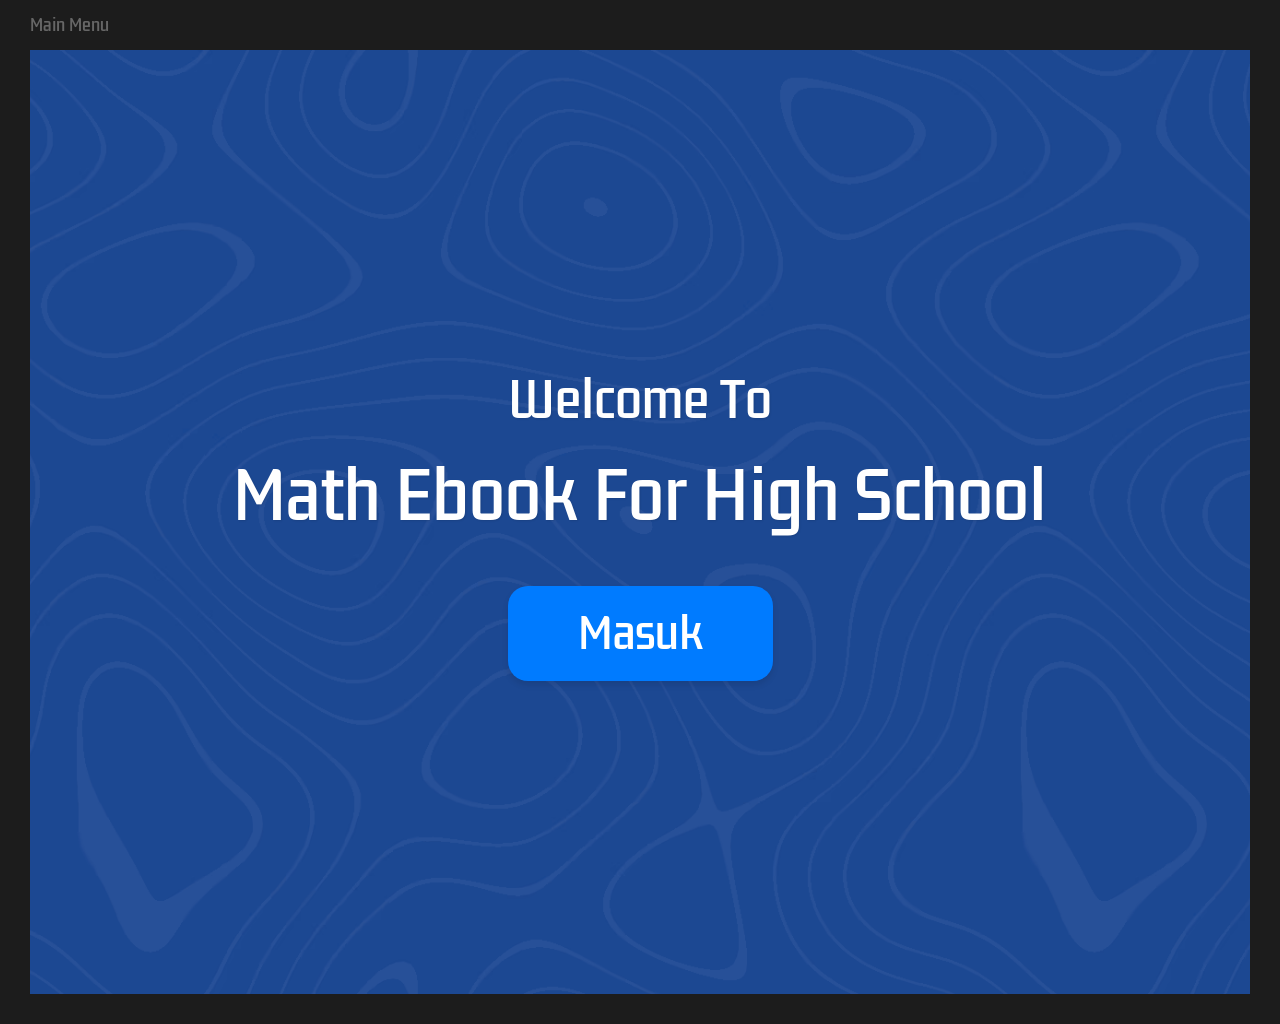
<file: index.html>
<!DOCTYPE html>
<html lang="id">
<head>
    <meta charset="UTF-8">
    <meta name="viewport" content="width=device-width, initial-scale=1.0">
    <title>Math Ebook For High School</title>
    <link rel="preconnect" href="https://fonts.googleapis.com">
    <link rel="preconnect" href="https://fonts.gstatic.com" crossorigin>
    <link href="https://fonts.googleapis.com/css2?family=Kdam+Thmor+Pro&display=swap" rel="stylesheet">
    <link rel="stylesheet" href="style.css">
</head>
<body>

    <div class="canvas-container">
        
        <header class="top-header">Main Menu</header>
        
        <main class="main-content">
            <div class="welcome-text">Welcome To</div>
            <h1 class="title-text">Math Ebook For High School</h1>
            <a href="beranda.html" class="btn-masuk">Masuk</a>
        </main>

    </div>

</body>
</html>
</file>
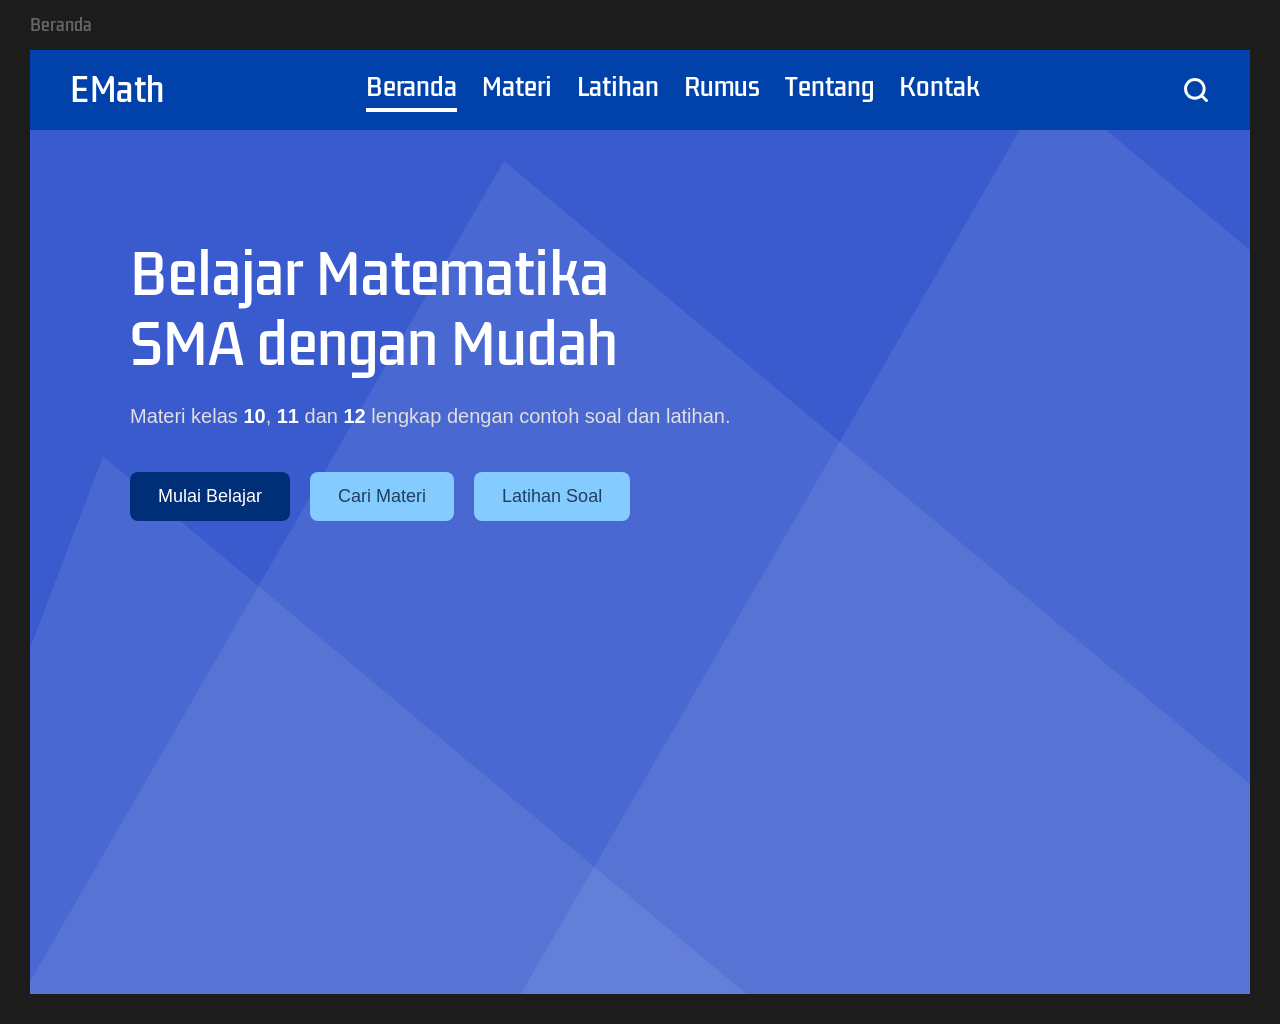
<file: beranda.html>
<!DOCTYPE html>
<html lang="id">
<head>
    <meta charset="UTF-8">
    <meta name="viewport" content="width=device-width, initial-scale=1.0">
    <title>EMath - Beranda</title>
    <link rel="preconnect" href="https://fonts.googleapis.com">
    <link rel="preconnect" href="https://fonts.gstatic.com" crossorigin>
    <link href="https://fonts.googleapis.com/css2?family=Kdam+Thmor+Pro&display=swap" rel="stylesheet">
    <style>
        /* Reset basic margin dan padding */
* {
    margin: 0;
    padding: 0;
    box-sizing: border-box;
}

body {
    background-color: #1a1a1a; /* Latar belakang luar canvas */
    display: flex;
    justify-content: center;
    align-items: center;
    min-height: 100vh;
    font-family: 'Kdam Thmor Pro', sans-serif;
}

/* Container utama berukuran tetap 1440x1024 */
.canvas-container {
    width: 1440px;
    height: 1024px;
    background-color: #1c1c1c;
    display: flex;
    flex-direction: column;
    position: relative;
    box-shadow: 0 10px 30px rgba(0,0,0,0.5);
}

/* Label teks "Beranda" paling atas sendiri */
.top-label {
    height: 50px;
    color: #666666;
    font-size: 16px;
    display: flex;
    align-items: center;
    padding-left: 30px;
}

/* Kotak bagian dalam yang memberi jarak border hitam di kanan, kiri, bawah */
.inner-box {
    flex: 1;
    margin: 0 30px 30px 30px;
    display: flex;
    flex-direction: column;
    overflow: hidden;
}

/* Navigation Bar Biru Tua */
.navbar {
    height: 80px;
    background-color: #0042aa; /* Warna biru gelap navbar */
    display: flex;
    align-items: center;
    justify-content: space-between;
    padding: 0 40px;
    color: #ffffff;
}

.logo {
    font-size: 32px;
    letter-spacing: 0.5px;
}

.menu-items {
    display: flex;
    gap: 25px;
}

.menu-link {
    color: #ffffff;
    text-decoration: none;
    font-size: 24px;
    padding-bottom: 2px;
    transition: opacity 0.2s;
}

/* Efek garis bawah putih tebal pada menu aktif ("Beranda") */
.menu-link.active {
    border-bottom: 4px solid #ffffff;
}

.menu-link:hover {
    opacity: 0.8;
}

.search-icon {
    display: flex;
    align-items: center;
    cursor: pointer;
}

/* Area Konten Utama Biru Terang */
.main-content {
    flex: 1;
    background-color: #0056df; /* Warna biru utama sesuai gambar */
    display: flex;
    align-items: flex-start; /* Sejajar ke atas sesuai layout gambar */
    padding: 110px 100px;

    background-image: url('image/beranda.svg'); 
    background-size: cover;       /* Gambar otomatis menyesuaikan ukuran kotak */
    background-position: center;  /* Gambar selalu berada di tengah */
    background-repeat: no-repeat; /* Mencegah gambar berulang/patah-patah */
}

.content-wrapper {
    max-width: 800px;
}

/* Judul Utama */
.hero-title {
    font-size: 54px;
    color: #ffffff;
    font-weight: normal;
    line-height: 1.3;
    margin-bottom: 20px;
}

/* Deskripsi kecil di bawah judul */
.hero-desc {
    font-family: sans-serif; /* Menggunakan sans-serif standar agar rapi sesuai gambar */
    font-size: 20px;
    color: #e0e0e0;
    margin-bottom: 40px;
    line-height: 1.6;
}

.hero-desc strong {
    color: #ffffff;
}

/* Grup Tombol */
.btn-group {
    display: flex;
    gap: 20px;
}

.btn {
    display: inline-block;
    text-decoration: none;
    font-size: 18px;
    font-family: sans-serif;
    padding: 14px 28px;
    border-radius: 8px;
    transition: background-color 0.2s, transform 0.1s;
}

/* Tombol "Mulai Belajar" */
.btn-dark {
    background-color: #002e77;
    color: #ffffff;
}

.btn-dark:hover {
    background-color: #001f52;
}

/* Tombol "Cari Materi" & "Latihan Soal" */
.btn-light {
    background-color: #84cbff;
    color: #204060;
}

.btn-light:hover {
    background-color: #60b2f0;
}

.btn:active {
    transform: scale(0.98);
}
    </style>
</head>
<body>

    <div class="canvas-container">
        
        <div class="top-label">Beranda</div>
        
        <div class="inner-box">
            
            <nav class="navbar">
                <div class="logo">EMath</div>
                <div class="menu-items">
                    <a href="beranda.html" class="menu-link active">Beranda</a>
                    <a href="materi.html" class="menu-link">Materi</a>
                    <a href="latihan.html" class="menu-link">Latihan</a>
                    <a href="rumus.html" class="menu-link">Rumus</a>
                    <a href="tentang.html" class="menu-link">Tentang</a>
                    <a href="kontak.html" class="menu-link">Kontak</a>
                </div>
                <div class="search-icon">
                    <svg width="28" height="28" viewBox="0 0 24 24" fill="none" stroke="currentColor" stroke-width="2.5" stroke-linecap="round" stroke-linejoin="round">
                        <circle cx="11" cy="11" r="8"></circle>
                        <line x1="21" y1="21" x2="16.65" y2="16.65"></line>
                    </svg>
                </div>
            </nav>
            
            <main class="main-content">
                <div class="content-wrapper">
                    <h1 class="hero-title">Belajar Matematika<br>SMA dengan Mudah</h1>
                    <p class="hero-desc">Materi kelas <strong>10</strong>, <strong>11</strong> dan <strong>12</strong> lengkap dengan contoh soal dan latihan.</p>
                    
                    <div class="btn-group">
                        <a href="materi.html" class="btn btn-dark">Mulai Belajar</a>
                        <a href="materi.html" class="btn btn-light">Cari Materi</a>
                        <a href="latihan.html" class="btn btn-light">Latihan Soal</a>
                    </div>
                </div>
            </main>

        </div>

    </div>

</body>
</html>
</file>
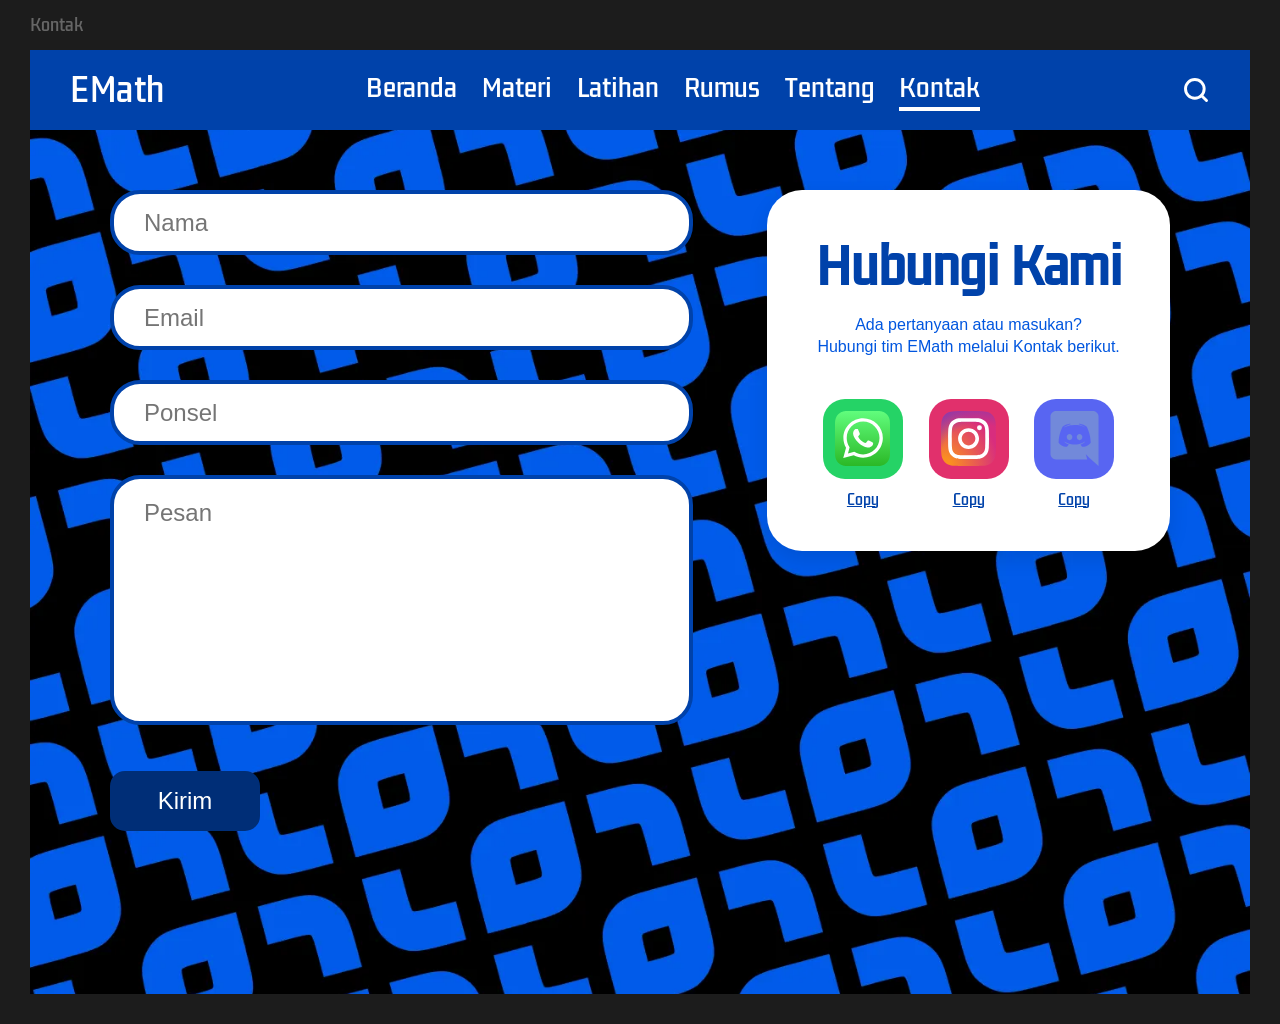
<file: kontak.html>
<!DOCTYPE html>
<html lang="id">
<head>
    <meta charset="UTF-8">
    <meta name="viewport" content="width=device-width, initial-scale=1.0">
    <title>EMath - Kontak</title>
    <link rel="preconnect" href="https://fonts.googleapis.com">
    <link rel="preconnect" href="https://fonts.gstatic.com" crossorigin>
    <link href="https://fonts.googleapis.com/css2?family=Kdam+Thmor+Pro&display=swap" rel="stylesheet">
    <style>
        /* Reset dasar */
* {
    margin: 0;
    padding: 0;
    box-sizing: border-box;
}

body {
    background-color: #1a1a1a;
    display: flex;
    justify-content: center;
    align-items: center;
    min-height: 100vh;
    font-family: 'Kdam Thmor Pro', sans-serif;
}

/* Container utama tetap 1440x1024 */
.canvas-container {
    width: 1440px;
    height: 1024px;
    background-color: #1c1c1c;
    display: flex;
    flex-direction: column;
    position: relative;
    box-shadow: 0 10px 30px rgba(0,0,0,0.5);
}

.top-label {
    height: 50px;
    color: #666666;
    font-size: 16px;
    display: flex;
    align-items: center;
    padding-left: 30px;
}

.inner-box {
    flex: 1;
    margin: 0 30px 30px 30px;
    display: flex;
    flex-direction: column;
    overflow: hidden;
}

/* Navbar */
.navbar {
    height: 80px;
    background-color: #0042aa;
    display: flex;
    align-items: center;
    justify-content: space-between;
    padding: 0 40px;
    color: #ffffff;
}

.logo {
    font-size: 32px;
    letter-spacing: 0.5px;
}

.menu-items {
    display: flex;
    gap: 25px;
}

.menu-link {
    color: #ffffff;
    text-decoration: none;
    font-size: 24px;
}

.menu-link.active {
    border-bottom: 4px solid #ffffff;
}

.search-icon {
    display: flex;
    align-items: center;
}

/* Area Konten Utama */
.main-content {
    flex: 1;
    background-color: #0056df; /* Warna biru cerah background sesuai gambar */
    padding: 60px 80px;
    display: flex;
    justify-content: space-between;
    align-items: flex-start;

    background-image: url('image/kontak.webp'); 
    background-size: cover;       /* Gambar otomatis menyesuaikan ukuran kotak */
    background-position: center;  /* Gambar selalu berada di tengah */
    background-repeat: no-repeat; /* Mencegah gambar berulang/patah-patah */
}

/* --- KIRI: FORMULIR INPUT --- */
.form-container {
    width: 55%;
    display: flex;
    flex-direction: column;
}

.input-field {
    width: 100%;
    height: 65px;
    background-color: #ffffff;
    border: 4px solid #0042aa;
    border-radius: 30px;
    padding: 0 30px;
    font-size: 24px;
    color: #333333;
    font-family: sans-serif; /* Nyaman untuk mengetik data */
    margin-bottom: 30px;
    outline: none;
}

.input-area {
    width: 100%;
    height: 250px;
    background-color: #ffffff;
    border: 4px solid #0042aa;
    border-radius: 30px;
    padding: 20px 30px;
    font-size: 24px;
    color: #333333;
    font-family: sans-serif;
    margin-bottom: 40px;
    resize: none; /* Mengunci ukuran teks area agar tidak ditarik siswa */
    outline: none;
}

/* Efek saat form disentuh klik focus */
.input-field:focus, .input-area:focus {
    border-color: #002e77;
}

.btn-kirim {
    width: 150px;
    height: 60px;
    background-color: #002e77;
    color: #ffffff;
    font-family: sans-serif;
    font-size: 24px;
    border: none;
    border-radius: 15px;
    cursor: pointer;
    transition: background-color 0.2s ease, transform 0.1s ease;
}

.btn-kirim:hover {
    background-color: #001f52;
}

.btn-kirim:active {
    transform: scale(0.95);
}

/* --- KANAN: KARTU SOSIAL MEDIA --- */
.social-container {
    width: 38%;
}

.social-card {
    background-color: #ffffff;
    border-radius: 35px;
    padding: 40px 30px;
    text-align: center;
    box-shadow: 0 8px 20px rgba(0,0,0,0.1);
}

.social-card h2 {
    font-size: 48px;
    color: #0042aa;
    margin-bottom: 10px;
}

.social-sub {
    font-family: sans-serif;
    font-size: 16px;
    color: #0056df;
    line-height: 1.4;
    margin-bottom: 40px;
}

.social-icons-grid {
    display: flex;
    justify-content: space-evenly;
    align-items: center;
}

.icon-item {
    display: flex;
    flex-direction: column;
    align-items: center;
    gap: 10px;
}

/* Kotak Lingkaran/Wadah Logo */
.icon-link {
    width: 80px;
    height: 80px;
    border-radius: 22px;
    display: flex;
    justify-content: center;
    align-items: center;
    transition: transform 0.2s;
}

.icon-link img {
    width: 55px;
    height: 55px;
}

/* Mengatur background masing-masing logo sesuai brand asli */
.icon-wa { background-color: #25D366; }
.icon-ig { background-color: #E1306C; }
.icon-dc { background-color: #5865F2; }

.icon-link:hover {
    transform: scale(1.1);
}

/* Tombol Tulisan Copy di Bawah Logo */
.copy-text {
    font-size: 14px;
    color: #0042aa;
    cursor: pointer;
    text-decoration: underline;
    user-select: none; /* Mencegah teks terblok saat di-double click */
}

.copy-text:hover {
    color: #001f52;
}
    </style>
</head>
<body>

    <div class="canvas-container">
        
        <div class="top-label">Kontak</div>
        
        <div class="inner-box">
            
            <nav class="navbar">
                <div class="logo">EMath</div>
                <div class="menu-items">
                    <a href="beranda.html" class="menu-link">Beranda</a>
                    <a href="materi.html" class="menu-link">Materi</a>
                    <a href="latihan.html" class="menu-link">Latihan</a>
                    <a href="rumus.html" class="menu-link">Rumus</a>
                    <a href="tentang.html" class="menu-link">Tentang</a>
                    <a href="kontak.html" class="menu-link active">Kontak</a>
                </div>
                <div class="search-icon">
                    <svg width="28" height="28" viewBox="0 0 24 24" fill="none" stroke="currentColor" stroke-width="2.5" stroke-linecap="round" stroke-linejoin="round">
                        <circle cx="11" cy="11" r="8"></circle>
                        <line x1="21" y1="21" x2="16.65" y2="16.65"></line>
                    </svg>
                </div>
            </nav>
            
            <main class="main-content">
                
                <div class="form-container">
                    <form id="contactForm" onsubmit="handleKirim(event)">
                        <input type="text" id="inputNama" class="input-field" placeholder="Nama">
                        <input type="email" id="inputEmail" class="input-field" placeholder="Email">
                        <input type="tel" id="inputPonsel" class="input-field" placeholder="Ponsel">
                        <textarea id="inputPesan" class="input-area" placeholder="Pesan"></textarea>
                        
                        <button type="submit" class="btn-kirim">Kirim</button>
                    </form>
                </div>

                <div class="social-container">
                    <div class="social-card">
                        <h2>Hubungi Kami</h2>
                        <p class="social-sub">Ada pertanyaan atau masukan?<br>Hubungi tim EMath melalui Kontak berikut.</p>
                        
                        <div class="social-icons-grid">
                            <div class="icon-item">
                                <a href="https://whatsapp.com/channel/0029VbAQWVpLSmbVVDK9Hy0o" class="icon-link icon-wa">
                                    <img src="image/wa.svg" alt="WhatsApp">
                                </a>
                                <span class="copy-text" onclick="salinKontak('https://whatsapp.com/channel/0029VbAQWVpLSmbVVDK9Hy0o')">Copy</span>
                            </div>

                            <div class="icon-item">
                                <a href="https://www.instagram.com/lizardguy11/" class="icon-link icon-ig">
                                    <img src="image/ig.svg" alt="Instagram">
                                </a>
                                <span class="copy-text" onclick="salinKontak('https://www.instagram.com/lizardguy11/')">Copy</span>
                            </div>

                            <div class="icon-item">
                                <a href="https://discord.gg/4kFpU9Bjhc" class="icon-link icon-dc">
                                    <img src="image/dc.svg" alt="Discord">
                                </a>
                                <span class="copy-text" onclick="salinKontak('https://discord.gg/4kFpU9Bjhc')">Copy</span>
                            </div>
                        </div>
                    </div>
                </div>

            </main>

        </div>

    </div>

    <script>
        // Fungsi Interaktif untuk Tombol Kirim
        function handleKirim(event) {
            event.preventDefault(); // Mencegah halaman reload saat form dikirim
            
            // Ambil data dari elemen input
            const nama = document.getElementById('inputNama').value.trim();
            const email = document.getElementById('inputEmail').value.trim();
            const ponsel = document.getElementById('inputPonsel').value.trim();
            const pesan = document.getElementById('inputPesan').value.trim();

            // Cek satu per satu jika kosong
            if (nama === "") {
                alert("Nama belum diisi");
            } else if (email === "") {
                alert("Email belum diisi");
            } else if (ponsel === "") {
                alert("Ponsel belum diisi");
            } else if (pesan === "") {
                alert("Pesan belum diisi");
            } else {
                alert("Pesan Terkirim");
                document.getElementById('contactForm').reset(); // Mengosongkan form kembali setelah sukses
            }
        }

        // Fungsi Interaktif untuk Tombol Copy Text
        function salinKontak(textPlaceholder) {
            navigator.clipboard.writeText(textPlaceholder).then(() => {
                alert('Teks berhasil disalin: "' + textPlaceholder + '"');
            }).catch(err => {
                console.error('Gagal menyalin teks: ', err);
            });
        }
    </script>

</body>
</html>
</file>
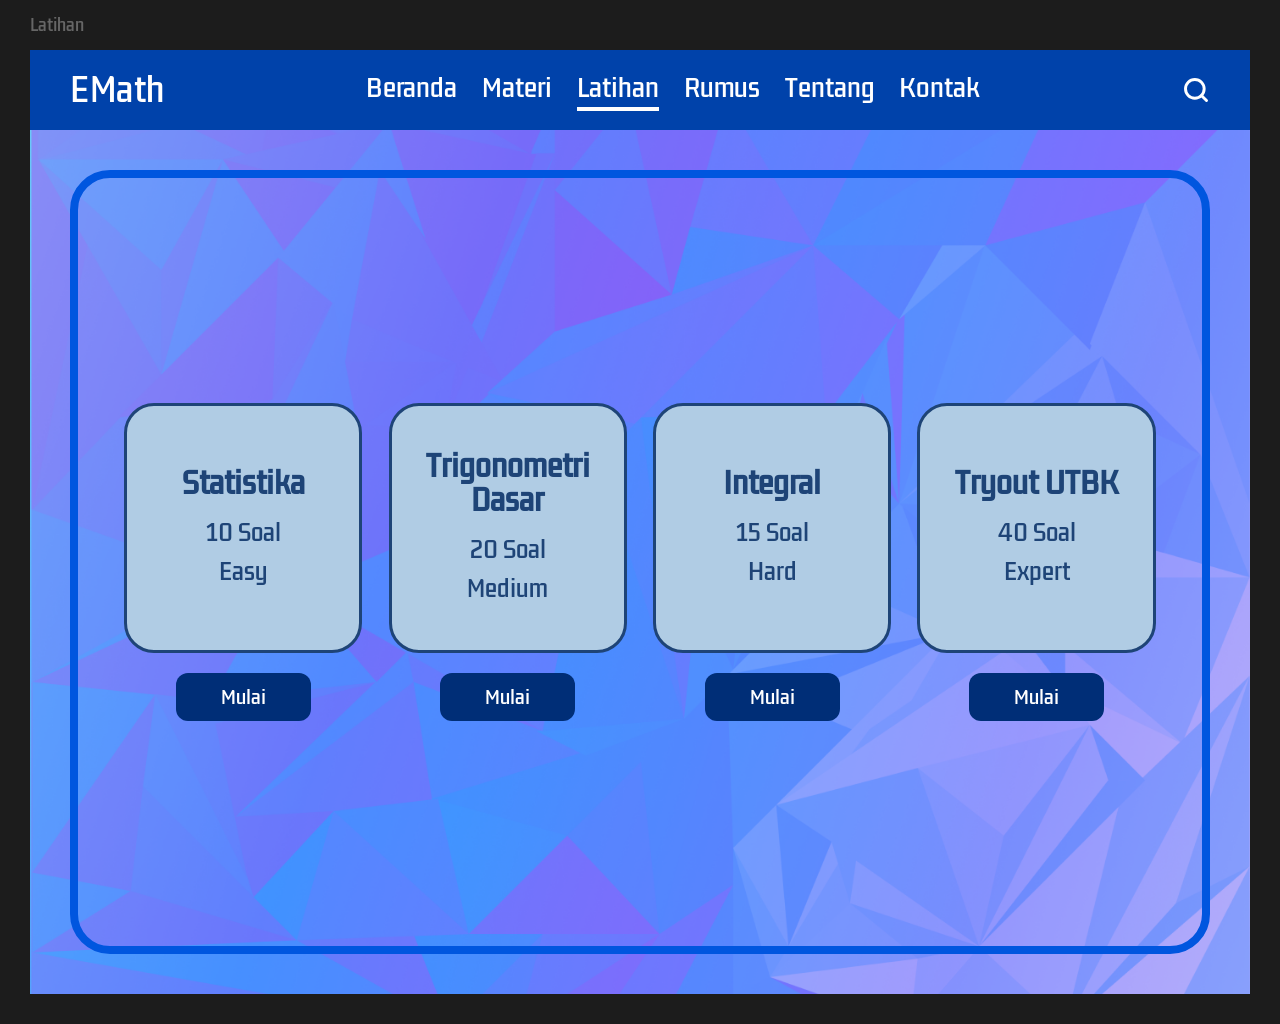
<file: latihan.html>
<!DOCTYPE html>
<html lang="id">
<head>
    <meta charset="UTF-8">
    <meta name="viewport" content="width=device-width, initial-scale=1.0">
    <title>EMath - Latihan</title>
    <link rel="preconnect" href="https://fonts.googleapis.com">
    <link rel="preconnect" href="https://fonts.gstatic.com" crossorigin>
    <link href="https://fonts.googleapis.com/css2?family=Kdam+Thmor+Pro&display=swap" rel="stylesheet">
    <style>
        /* Reset dasar */
* {
    margin: 0;
    padding: 0;
    box-sizing: border-box;
}

body {
    background-color: #1a1a1a;
    display: flex;
    justify-content: center;
    align-items: center;
    min-height: 100vh;
    font-family: 'Kdam Thmor Pro', sans-serif;
}

/* Container utama 1440x1024 */
.canvas-container {
    width: 1440px;
    height: 1024px;
    background-color: #1c1c1c;
    display: flex;
    flex-direction: column;
    position: relative;
    box-shadow: 0 10px 30px rgba(0,0,0,0.5);
}

.top-label {
    height: 50px;
    color: #666666;
    font-size: 16px;
    display: flex;
    align-items: center;
    padding-left: 30px;
}

.inner-box {
    flex: 1;
    margin: 0 30px 30px 30px;
    display: flex;
    flex-direction: column;
    overflow: hidden;
}

/* Navbar */
.navbar {
    height: 80px;
    background-color: #0042aa;
    display: flex;
    align-items: center;
    justify-content: space-between;
    padding: 0 40px;
    color: #ffffff;
}

.logo {
    font-size: 32px;
    letter-spacing: 0.5px;
}

.menu-items {
    display: flex;
    gap: 25px;
}

.menu-link {
    color: #ffffff;
    text-decoration: none;
    font-size: 24px;
}

.menu-link.active {
    border-bottom: 4px solid #ffffff;
}

.search-icon {
    display: flex;
    align-items: center;
}

/* Konten Utama */
.main-content {
    flex: 1;
    background-color: #ffffff;
    padding: 40px;
    display: flex;
    justify-content: center;
    align-items: center;

    background-image: url('image/latihan.png'); 
    background-size: cover;       /* Gambar otomatis menyesuaikan ukuran kotak */
    background-position: center;  /* Gambar selalu berada di tengah */
    background-repeat: no-repeat; /* Mencegah gambar berulang/patah-patah */
}

.blue-border-card {
    width: 100%;
    height: 100%;
    border: 8px solid #0056df;
    border-radius: 40px;
    display: flex;
    justify-content: space-evenly;
    align-items: center;
    padding: 20px;
}

/* Pembungkus Kartu dan Tombol */
.exercise-item {
    display: flex;
    flex-direction: column;
    align-items: center;
    width: 22%;
}

/* Kartu Biru Muda */
.card {
    background-color: #b0cce4;
    border: 3px solid #1e4477;
    border-radius: 30px;
    width: 100%;
    height: 250px;
    display: flex;
    flex-direction: column;
    justify-content: center;
    align-items: center;
    text-align: center;
    padding: 20px;
    margin-bottom: 20px;
}

.card h3 {
    font-size: 28px;
    color: #1e4477;
    margin-bottom: 10px;
    line-height: 1.2;
}

.card p {
    font-size: 22px;
    color: #1e4477;
    margin-top: 5px;
}

/* Tombol Mulai */
.btn-mulai {
    background-color: #002e77;
    color: #ffffff;
    text-decoration: none;
    font-size: 18px;
    padding: 10px 45px;
    border-radius: 12px;
    transition: background-color 0.2s, transform 0.2s;
}

.btn-mulai:hover {
    background-color: #001f52;
    transform: scale(1.05);
}

.btn-mulai:active {
    transform: scale(0.95);
}
    </style>
</head>
<body>

    <div class="canvas-container">
        
        <div class="top-label">Latihan</div>
        
        <div class="inner-box">
            
            <nav class="navbar">
                <div class="logo">EMath</div>
                <div class="menu-items">
                    <a href="beranda.html" class="menu-link">Beranda</a>
                    <a href="materi.html" class="menu-link">Materi</a>
                    <a href="latihan.html" class="menu-link active">Latihan</a>
                    <a href="rumus.html" class="menu-link">Rumus</a>
                    <a href="tentang.html" class="menu-link">Tentang</a>
                    <a href="kontak.html" class="menu-link">Kontak</a>
                </div>
                <div class="search-icon">
                    <svg width="28" height="28" viewBox="0 0 24 24" fill="none" stroke="currentColor" stroke-width="2.5" stroke-linecap="round" stroke-linejoin="round">
                        <circle cx="11" cy="11" r="8"></circle>
                        <line x1="21" y1="21" x2="16.65" y2="16.65"></line>
                    </svg>
                </div>
            </nav>
            
            <main class="main-content">
                <div class="blue-border-card">
                    
                    <div class="exercise-item">
                        <div class="card">
                            <h3>Statistika</h3>
                            <p>10 Soal</p>
                            <p>Easy</p>
                        </div>
                        <a href="https://www.scribd.com/document/429459721/Soal-Essay-Statistika-docx" class="btn-mulai">Mulai</a>
                    </div>

                    <div class="exercise-item">
                        <div class="card">
                            <h3>Trigonometri Dasar</h3>
                            <p>20 Soal</p>
                            <p>Medium</p>
                        </div>
                        <a href="https://www.scribd.com/document/471997040/LATIHAN-20SOAL-20TRIGONOMETRI-20-Dina-20Leksikawati-20S-Pd-pdf" class="btn-mulai">Mulai</a>
                    </div>

                    <div class="exercise-item">
                        <div class="card">
                            <h3>Integral</h3>
                            <p>15 Soal</p>
                            <p>Hard</p>
                        </div>
                        <a href="https://www.scribd.com/document/462261583/Contoh-Soal-Integral-Tentu-dan-Tak-Tentu" class="btn-mulai">Mulai</a>
                    </div>

                    <div class="exercise-item">
                        <div class="card">
                            <h3>Tryout UTBK</h3>
                            <p>40 Soal</p>
                            <p>Expert</p>
                        </div>
                        <a href="https://www.scribd.com/document/726496859/1-TO-UTBK-2-SNBT-KPU" class="btn-mulai">Mulai</a>
                    </div>

                </div>
            </main>

        </div>

    </div>

</body>
</html>
</file>
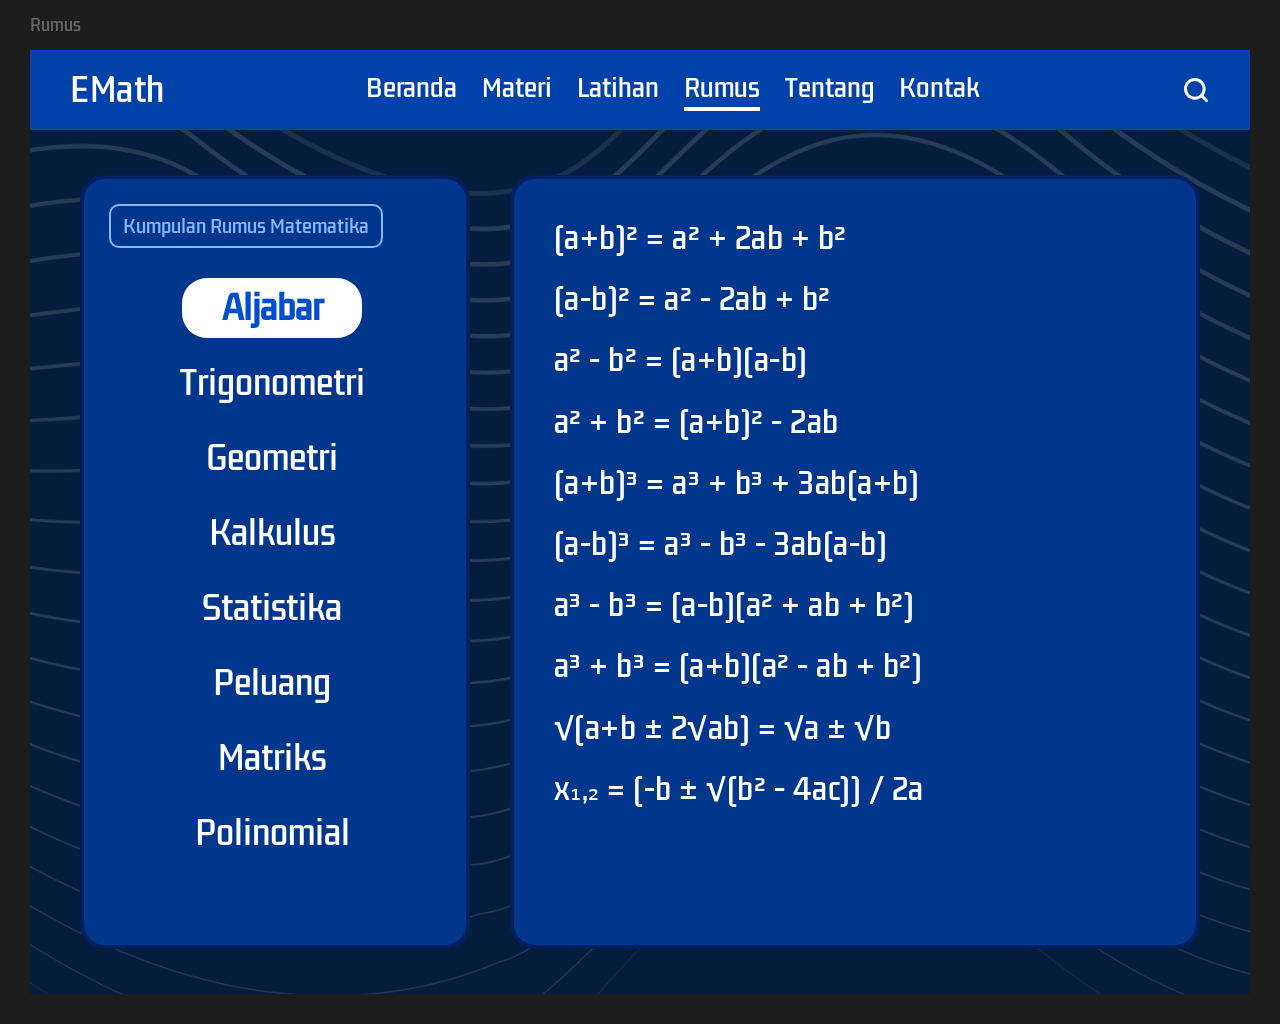
<file: rumus.html>
<!DOCTYPE html>
<html lang="id">
<head>
    <meta charset="UTF-8">
    <meta name="viewport" content="width=device-width, initial-scale=1.0">
    <title>EMath - Rumus</title>
    <link rel="preconnect" href="https://fonts.googleapis.com">
    <link rel="preconnect" href="https://fonts.gstatic.com" crossorigin>
    <link href="https://fonts.googleapis.com/css2?family=Kdam+Thmor+Pro&display=swap" rel="stylesheet">
    <style>
        /* Reset dasar */
* {
    margin: 0;
    padding: 0;
    box-sizing: border-box;
}

body {
    background-color: #1a1a1a;
    display: flex;
    justify-content: center;
    align-items: center;
    min-height: 100vh;
    font-family: 'Kdam Thmor Pro', sans-serif;
}

/* Container utama 1440x1024 */
.canvas-container {
    width: 1440px;
    height: 1024px;
    background-color: #1c1c1c;
    display: flex;
    flex-direction: column;
    position: relative;
    box-shadow: 0 10px 30px rgba(0,0,0,0.5);
}

.top-label {
    height: 50px;
    color: #666666;
    font-size: 16px;
    display: flex;
    align-items: center;
    padding-left: 30px;
}

.inner-box {
    flex: 1;
    margin: 0 30px 30px 30px;
    display: flex;
    flex-direction: column;
    overflow: hidden;
}

/* Navbar */
.navbar {
    height: 80px;
    background-color: #0042aa;
    display: flex;
    align-items: center;
    justify-content: space-between;
    padding: 0 40px;
    color: #ffffff;
    z-index: 10;
}

.logo {
    font-size: 32px;
    letter-spacing: 0.5px;
}

.menu-items {
    display: flex;
    gap: 25px;
}

.menu-link {
    color: #ffffff;
    text-decoration: none;
    font-size: 24px;
}

.menu-link.active {
    border-bottom: 4px solid #ffffff;
}

.search-icon {
    display: flex;
    align-items: center;
}

/* Area Utama (Latar Biru Tua) */
.main-content {
    flex: 1;
    background-color: #004dd0; /* Warna dasar biru sesuai gambar */
    padding: 45px 50px;
    display: flex;
    justify-content: space-between;
    gap: 40px;
    overflow: hidden; /* Mencegah seluruh halaman ikut ter-scroll */
    
    background-image: url('image/rumus.png'); 
    background-size: cover;       /* Gambar otomatis menyesuaikan ukuran kotak */
    background-position: center;  /* Gambar selalu berada di tengah */
    background-repeat: no-repeat; /* Mencegah gambar berulang/patah-patah */
}

/* --- PANEL KIRI: SIDEBAR KATEGORI RUMUS --- */
.sidebar-topics {
    width: 35%;
    background-color: #00368c; /* Biru super gelap kontras */
    border: 4px solid #001f5c;
    border-radius: 25px;
    padding: 25px;
    display: flex;
    flex-direction: column;
    max-height: 100%;
}

.sidebar-header {
    font-size: 18px;
    color: #8bb6ff;
    border: 2px solid #8bb6ff;
    border-radius: 10px;
    padding: 6px 12px;
    text-align: center;
    align-self: flex-start;
    margin-bottom: 30px;
}

/* Wadah penampung list topik dengan kemampuan scroll */
.topics-list {
    flex: 1;
    display: flex;
    flex-direction: column;
    align-items: center;
    gap: 15px;
    overflow-y: auto; /* Memunculkan scroll jika materi bertambah banyak */
    padding-right: 5px;
}

.topic-item {
    font-size: 32px;
    color: #ffffff;
    text-decoration: none;
    width: 100%;
    text-align: center;
    padding: 5px 0;
    transition: all 0.2s ease;
}

/* Style khusus untuk Kategori Aktif (Aljabar yang berbentuk kapsul putih) */
.topic-item.active {
    background-color: #ffffff;
    color: #004dd0;
    border-radius: 25px;
    font-weight: bold;
    padding: 5px 30px;
    width: auto;
    min-width: 180px;
}

/* --- PANEL KANAN: AREA TAMPILAN RUMUS --- */
.formula-display {
    width: 62%;
    background-color: #00368c;
    border: 4px solid #001f5c;
    border-radius: 25px;
    padding: 40px;
    max-height: 100%;
}

/* Wadah isi rumus dengan kemampuan scroll */
.formula-scroll-content {
    height: 100%;
    overflow-y: auto; /* Memunculkan scroll otomatis jika baris rumus melampaui batas tinggi */
    padding-right: 15px;
}

.formula-row {
    font-size: 28px;
    color: #ffffff;
    margin-bottom: 22px;
    line-height: 1.4;
    letter-spacing: 0.5px;
}

/* --- MODIFIKASI SCROLLBAR (Agar Terlihat Modern & Rapi) --- */
.topics-list::-webkit-scrollbar,
.formula-scroll-content::-webkit-scrollbar {
    width: 8px;
}

.topics-list::-webkit-scrollbar-track,
.formula-scroll-content::-webkit-scrollbar-track {
    background: rgba(0, 0, 0, 0.1);
    border-radius: 10px;
}

.topics-list::-webkit-scrollbar-thumb,
.formula-scroll-content::-webkit-scrollbar-thumb {
    background: rgba(255, 255, 255, 0.3);
    border-radius: 10px;
}

.topics-list::-webkit-scrollbar-thumb:hover,
.formula-scroll-content::-webkit-scrollbar-thumb:hover {
    background: rgba(255, 255, 255, 0.5);
}
    </style>
</head>
<body>

    <div class="canvas-container">
        
        <div class="top-label">Rumus</div>
        
        <div class="inner-box">
            
            <nav class="navbar">
                <div class="logo">EMath</div>
                <div class="menu-items">
                    <a href="beranda.html" class="menu-link">Beranda</a>
                    <a href="materi.html" class="menu-link">Materi</a>
                    <a href="latihan.html" class="menu-link">Latihan</a>
                    <a href="rumus.html" class="menu-link active">Rumus</a>
                    <a href="tentang.html" class="menu-link">Tentang</a>
                    <a href="kontak.html" class="menu-link">Kontak</a>
                </div>
                <div class="search-icon">
                    <svg width="28" height="28" viewBox="0 0 24 24" fill="none" stroke="currentColor" stroke-width="2.5" stroke-linecap="round" stroke-linejoin="round">
                        <circle cx="11" cy="11" r="8"></circle>
                        <line x1="21" y1="21" x2="16.65" y2="16.65"></line>
                    </svg>
                </div>
            </nav>
            
            <main class="main-content">
                
                <aside class="sidebar-topics">
                    <div class="sidebar-header">Kumpulan Rumus Matematika</div>
                    <div class="topics-list">
                        <a href="#" class="topic-item active">Aljabar</a>
                        <a href="#" class="topic-item">Trigonometri</a>
                        <a href="#" class="topic-item">Geometri</a>
                        <a href="#" class="topic-item">Kalkulus</a>
                        <a href="#" class="topic-item">Statistika</a>
                        <a href="#" class="topic-item">Peluang</a>
                        <a href="#" class="topic-item">Matriks</a>
                        <a href="#" class="topic-item">Polinomial</a>
                    </div>
                </aside>

                <section class="formula-display">
                    <div class="formula-scroll-content">
                        <div class="formula-row">(a+b)² = a² + 2ab + b²</div>
                        <div class="formula-row">(a-b)² = a² - 2ab + b²</div>
                        <div class="formula-row">a² - b² = (a+b)(a-b)</div>
                        <div class="formula-row">a² + b² = (a+b)² - 2ab</div>
                        <div class="formula-row">(a+b)³ = a³ + b³ + 3ab(a+b)</div>
                        <div class="formula-row">(a-b)³ = a³ - b³ - 3ab(a-b)</div>
                        <div class="formula-row">a³ - b³ = (a-b)(a² + ab + b²)</div>
                        <div class="formula-row">a³ + b³ = (a+b)(a² - ab + b²)</div>
                        <div class="formula-row">√(a+b ± 2√ab) = √a ± √b</div>
                        <div class="formula-row">x₁,₂ = (-b ± √(b² - 4ac)) / 2a</div>
                    </div>
                </section>

            </main>

        </div>

    </div>

</body>
</html>
</file>
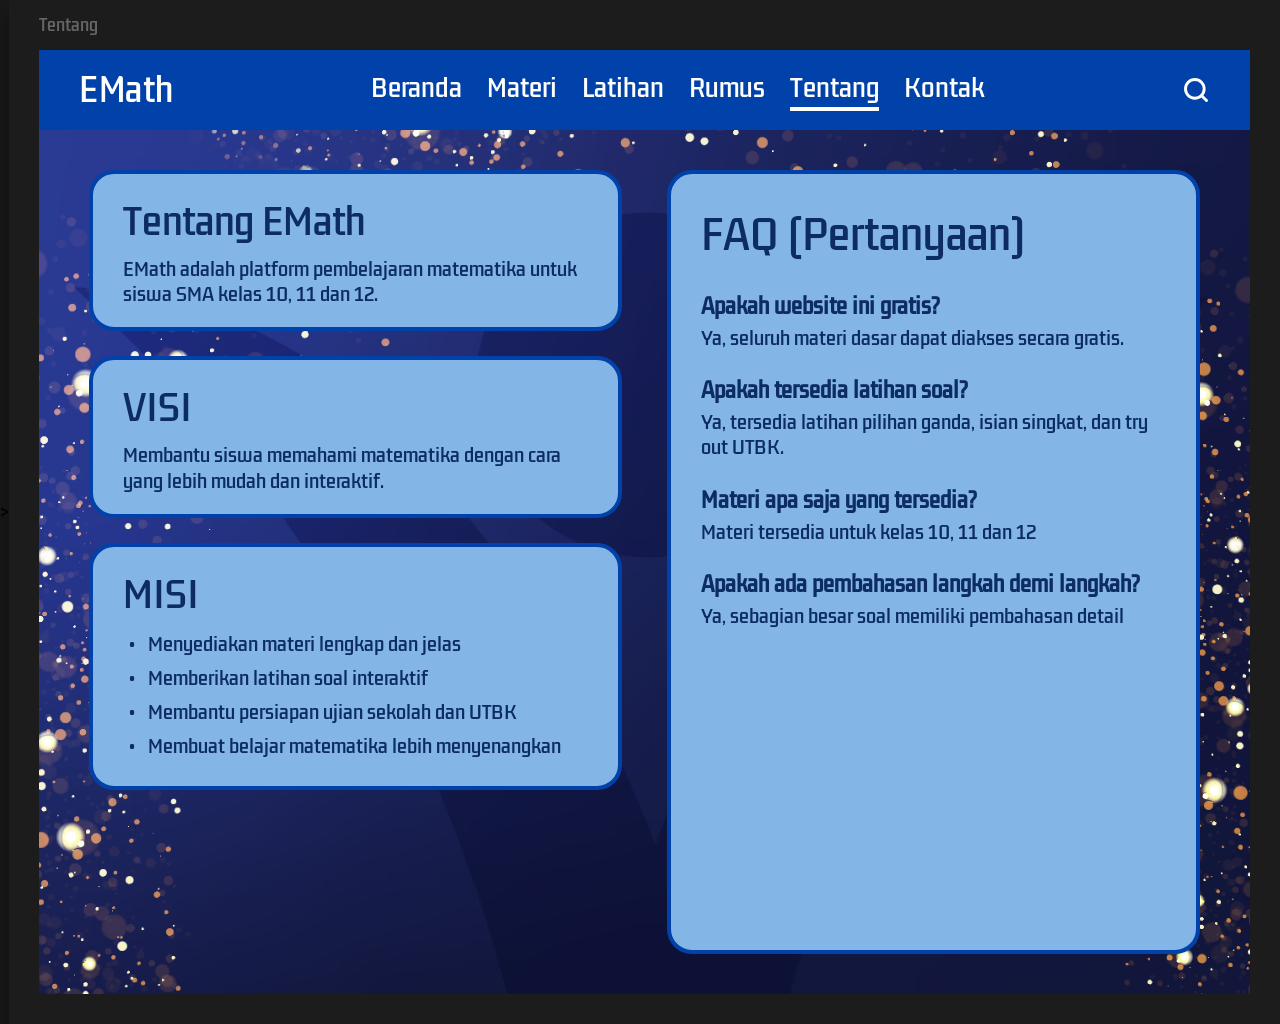
<file: tentang.html>
<!DOCTYPE html>
<html lang="id">
<head>
    <meta charset="UTF-8">
    <meta name="viewport" content="width=device-width, initial-scale=1.0">
    <title>EMath - Tentang</title>
    <link rel="preconnect" href="https://fonts.googleapis.com">
    <link rel="preconnect" href="https://fonts.gstatic.com" crossorigin>
    <link href="https://fonts.googleapis.com/css2?family=Kdam+Thmor+Pro&display=swap" rel="stylesheet">
    <style>
        /* Reset dasar */
* {
    margin: 0;
    padding: 0;
    box-sizing: border-box;
}

body {
    background-color: #1a1a1a;
    display: flex;
    justify-content: center;
    align-items: center;
    min-height: 100vh;
    font-family: 'Kdam Thmor Pro', sans-serif;
}

/* Container utama tetap 1440x1024 */
.canvas-container {
    width: 1440px;
    height: 1024px;
    background-color: #1c1c1c;
    display: flex;
    flex-direction: column;
    position: relative;
    box-shadow: 0 10px 30px rgba(0,0,0,0.5);
}

.top-label {
    height: 50px;
    color: #666666;
    font-size: 16px;
    display: flex;
    align-items: center;
    padding-left: 30px;
}

.inner-box {
    flex: 1;
    margin: 0 30px 30px 30px;
    display: flex;
    flex-direction: column;
    overflow: hidden;
}

/* Navbar */
.navbar {
    height: 80px;
    background-color: #0042aa;
    display: flex;
    align-items: center;
    justify-content: space-between;
    padding: 0 40px;
    color: #ffffff;
}

.logo {
    font-size: 32px;
    letter-spacing: 0.5px;
}

.menu-items {
    display: flex;
    gap: 25px;
}

.menu-link {
    color: #ffffff;
    text-decoration: none;
    font-size: 24px;
}

.menu-link.active {
    border-bottom: 4px solid #ffffff;
}

.search-icon {
    display: flex;
    align-items: center;
}

/* Area Utama Latar Biru Navy Gelap */
.main-content {
    flex: 1;
    background-color: #0d2c61; /* Biru tua gelap sesuai background luar gambar */
    padding: 40px 50px;
    display: flex;
    justify-content: space-between;
    gap: 40px;
    overflow: hidden;

    background-image: url('image/tentang.avif'); 
    background-size: cover;       /* Gambar otomatis menyesuaikan ukuran kotak */
    background-position: center;  /* Gambar selalu berada di tengah */
    background-repeat: no-repeat; /* Mencegah gambar berulang/patah-patah */
}

/* SISI KIRI - Susunan Kartu */
.left-column {
    width: 48%;
    display: flex;
    flex-direction: column;
    gap: 25px;
}

/* Pengaturan Kartu Informasi Kiri */
.info-card {
    background-color: #83b6e6; /* Warna biru muda pastel kartu */
    border: 4px solid #0042aa;
    border-radius: 25px;
    padding: 20px 30px;
}

.info-card h2 {
    font-size: 36px;
    color: #0d2c61;
    margin-bottom: 8px;
    font-weight: normal;
}

.info-card p {
    font-size: 18px;
    color: #0d2c61;
    line-height: 1.4;
}

/* List Khusus Misi */
.info-card ul {
    list-style-type: none;
    padding-left: 5px;
}

.info-card li {
    font-size: 18px;
    color: #0d2c61;
    margin-bottom: 6px;
    position: relative;
    padding-left: 20px;
}

.info-card li::before {
    content: "•";
    position: absolute;
    left: 0;
    color: #0d2c61;
    font-size: 22px;
    top: -3px;
}

/* SISI KANAN - Kotak FAQ dengan Fitur Scroll */
.right-column-faq {
    width: 48%;
    background-color: #83b6e6;
    border: 4px solid #0042aa;
    border-radius: 25px;
    padding: 30px;
    max-height: 100%; /* Membatasi tinggi agar tidak meluber keluar canvas */
}

/* Pembungkus konten internal FAQ yang bisa di-scroll */
.faq-scroll-wrapper {
    height: 100%;
    overflow-y: auto; /* Otomatis memicu scrollbar jika FAQ bertambah */
    padding-right: 15px;
}

.right-column-faq h2 {
    font-size: 40px;
    color: #0d2c61;
    margin-bottom: 25px;
    font-weight: normal;
}

/* Struktur Tanya Jawab */
.faq-item {
    margin-bottom: 24px;
}

.faq-question {
    font-size: 20px;
    color: #0d2c61;
    font-weight: bold;
    margin-bottom: 4px;
}

.faq-answer {
    font-size: 18px;
    color: #0d2c61;
    line-height: 1.4;
}

/* --- Kustomisasi Desain Scrollbar FAQ --- */
.faq-scroll-wrapper::-webkit-scrollbar {
    width: 8px;
}

.faq-scroll-wrapper::-webkit-scrollbar-track {
    background: rgba(13, 44, 97, 0.1);
    border-radius: 10px;
}

.faq-scroll-wrapper::-webkit-scrollbar-thumb {
    background: #0042aa;
    border-radius: 10px;
}

.faq-scroll-wrapper::-webkit-scrollbar-thumb:hover {
    background: #0d2c61;
}
    </style>>
</head>
<body>

    <div class="canvas-container">
        
        <div class="top-label">Tentang</div>
        
        <div class="inner-box">
            
            <nav class="navbar">
                <div class="logo">EMath</div>
                <div class="menu-items">
                    <a href="beranda.html" class="menu-link">Beranda</a>
                    <a href="materi.html" class="menu-link">Materi</a>
                    <a href="latihan.html" class="menu-link">Latihan</a>
                    <a href="rumus.html" class="menu-link">Rumus</a>
                    <a href="tentang.html" class="menu-link active">Tentang</a>
                    <a href="kontak.html" class="menu-link">Kontak</a>
                </div>
                <div class="search-icon">
                    <svg width="28" height="28" viewBox="0 0 24 24" fill="none" stroke="currentColor" stroke-width="2.5" stroke-linecap="round" stroke-linejoin="round">
                        <circle cx="11" cy="11" r="8"></circle>
                        <line x1="21" y1="21" x2="16.65" y2="16.65"></line>
                    </svg>
                </div>
            </nav>
            
            <main class="main-content">
                
                <div class="left-column">
                    
                    <div class="info-card">
                        <h2>Tentang EMath</h2>
                        <p>EMath adalah platform pembelajaran matematika untuk siswa SMA kelas 10, 11 dan 12.</p>
                    </div>

                    <div class="info-card">
                        <h2>VISI</h2>
                        <p>Membantu siswa memahami matematika dengan cara yang lebih mudah dan interaktif.</p>
                    </div>

                    <div class="info-card">
                        <h2>MISI</h2>
                        <ul>
                            <li>Menyediakan materi lengkap dan jelas</li>
                            <li>Memberikan latihan soal interaktif</li>
                            <li>Membantu persiapan ujian sekolah dan UTBK</li>
                            <li>Membuat belajar matematika lebih menyenangkan</li>
                        </ul>
                    </div>

                </div>

                <div class="right-column-faq">
                    <div class="faq-scroll-wrapper">
                        <h2>FAQ (Pertanyaan)</h2>
                        
                        <div class="faq-item">
                            <div class="faq-question">Apakah website ini gratis?</div>
                            <div class="faq-answer">Ya, seluruh materi dasar dapat diakses secara gratis.</div>
                        </div>

                        <div class="faq-item">
                            <div class="faq-question">Apakah tersedia latihan soal?</div>
                            <div class="faq-answer">Ya, tersedia latihan pilihan ganda, isian singkat, dan try out UTBK.</div>
                        </div>

                        <div class="faq-item">
                            <div class="faq-question">Materi apa saja yang tersedia?</div>
                            <div class="faq-answer">Materi tersedia untuk kelas 10, 11 dan 12</div>
                        </div>

                        <div class="faq-item">
                            <div class="faq-question">Apakah ada pembahasan langkah demi langkah?</div>
                            <div class="faq-answer">Ya, sebagian besar soal memiliki pembahasan detail</div>
                        </div>

                        </div>
                </div>

            </main>

        </div>

    </div>

</body>
</html>
</file>
<file: style.css>
/* Reset basic margin dan padding */
* {
    margin: 0;
    padding: 0;
    box-sizing: border-box;
}

body {
    background-color: #1a1a1a; /* Warna latar belakang gelap di luar canvas */
    display: flex;
    justify-content: center;
    align-items: center;
    min-height: 100vh;
    font-family: 'Kdam Thmor Pro', sans-serif;
}

/* Container dengan ukuran fixed sesuai permintaan */
.canvas-container {
    width: 1440px;
    height: 1024px;
    background-color: #1c1c1c; /* Background hitam area atas */
    display: flex;
    flex-direction: column;
    position: relative;
    box-shadow: 0 10px 30px rgba(0,0,0,0.5); /* Memberi efek bayangan agar terlihat rapi saat dibuild */
}

/* Header kecil "Main Menu" */
.top-header {
    height: 50px;
    color: #666666;
    font-size: 16px;
    display: flex;
    align-items: center;
    padding-left: 30px;
    background-color: #1c1c1c;
}

/* Area Biru Utama */
.main-content {
    flex: 1;
    margin: 0 30px 30px 30px;
    display: flex;
    flex-direction: column;
    justify-content: center;
    align-items: center;
    text-align: center;
    
    /* Kode untuk menambahkan gambar background */
    background-image: url('image/MainMenu.avif');
    background-size: cover;       /* Memastikan gambar menutupi seluruh area */
    background-position: center;  /* Gambar selalu di tengah */
    background-repeat: no-repeat;
}
/* Teks "Welcome To" */
.welcome-text {
    font-size: 48px;
    color: #ffffff;
    margin-bottom: 10px;
    text-shadow: 1px 1px 2px rgba(0,0,0,0.1);
}

/* Teks Utama "Math Ebook For High School" */
.title-text {
    font-size: 64px;
    color: #ffffff;
    font-weight: normal;
    margin-bottom: 40px;
    text-shadow: 1px 1px 2px rgba(0,0,0,0.1);
}

/* Tombol Masuk */
.btn-masuk {
    display: inline-block;
    background-color: #007bff; /* Warna biru tombol */
    color: #ffffff;
    text-decoration: none;
    font-size: 42px;
    padding: 15px 70px;
    border-radius: 20px; /* Membuat sudut tombol tumpul/rounded */
    transition: background-color 0.3s ease, transform 0.2s ease;
    box-shadow: 0 4px 6px rgba(0,0,0,0.1);
}

/* Efek ketika tombol disorot (Hover) */
.btn-masuk:hover {
    background-color: #0056b3;
    transform: scale(1.05);
}
</file>
